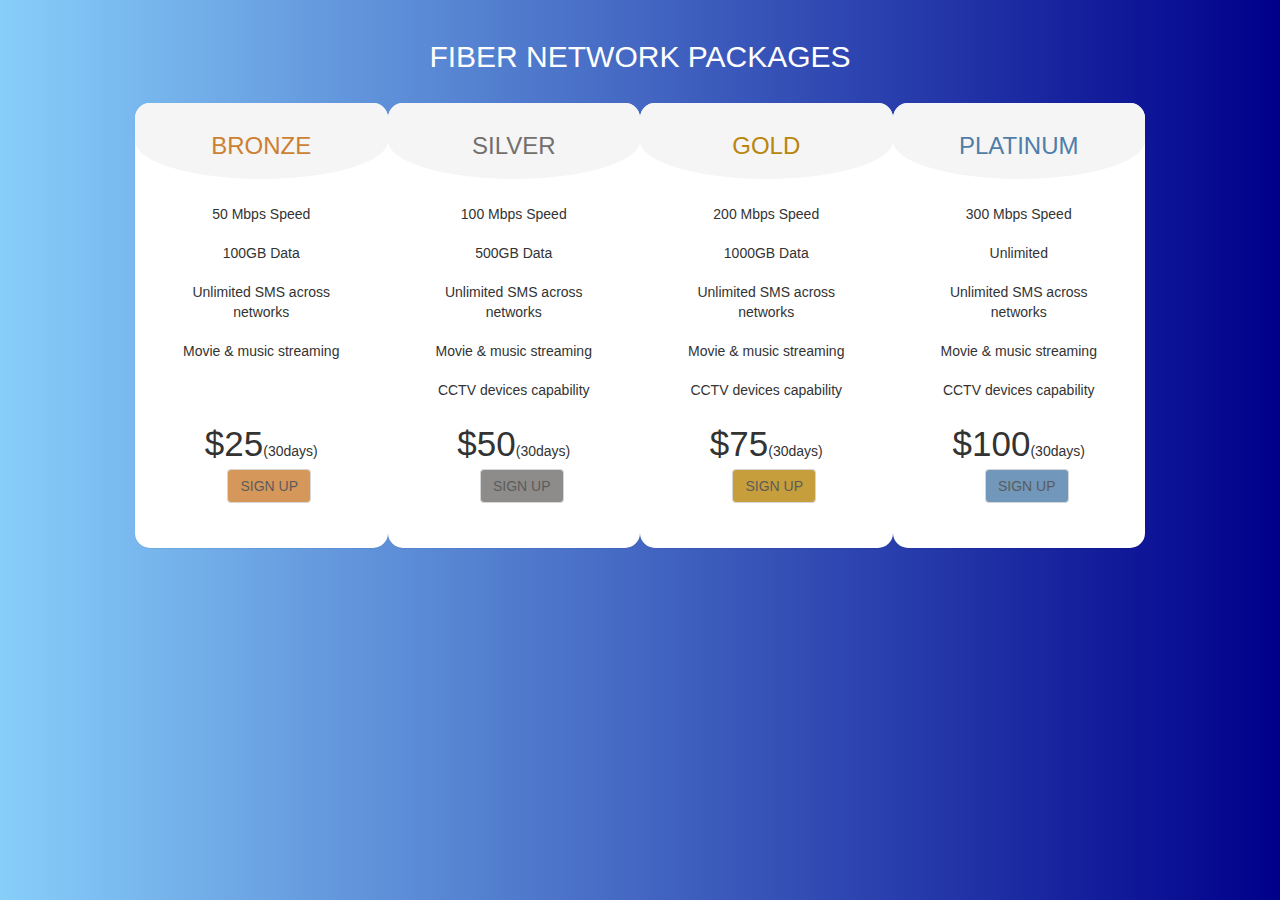
<file: Project02/index.html>
<!DOCTYPE html>
<html lang="en">
    <head>
        <title>Pricing</title>
        <meta charset="UTF-8">
        <meta name="viewport" content="width=device-width, initial-scale=1.0">
        <link rel="stylesheet" href="https://maxcdn.bootstrapcdn.com/bootstrap/3.4.1/css/bootstrap.min.css">
        <link rel="stylesheet" href="css/style.css">
    </head>
    <body>
        <div class="row">&nbsp;</div>
        <div class="row"><h2 class="text-center">FIBER NETWORK PACKAGES</h2></div>
        <div class="row">&nbsp;</div>
        <div class="row">
            <div class="box">
                <div class="col-sm-3 outer">
                    <div class="panel panel-default">
                        <div class="panel-heading  heading1">
                            <h3 class="text-center">BRONZE</h3>
                        </div>
                        <div class="panel-body">
                            <ul class="list-group">
                                <li class="list-group-item">50 Mbps Speed</li>
                                <li class="list-group-item">100GB Data</li>
                                <li class="list-group-item">Unlimited SMS across networks</li>
                                <li class="list-group-item">Movie & music streaming</li>
                                <li class="list-group-item">&nbsp;</li>
                                <li class="list-group-item"><span class="price">$25</span>(30days)<button class="btn btn-default btn1 col-sm-offset-1">SIGN UP</button></li>
                            </ul>
                        </div>
                    </div>
                </div>
                <div class="col-sm-3 outer">
                    <div class="panel panel-default ">
                        <div class="panel-heading heading2">
                            <h3 class="text-center">SILVER</h3>
                        </div>
                        <div class="panel-body">
                            <ul class="list-group">
                                <li class="list-group-item">100 Mbps Speed</li>
                                <li class="list-group-item">500GB Data</li>
                                <li class="list-group-item">Unlimited SMS across networks</li>
                                <li class="list-group-item">Movie & music streaming</li>
                                <li class="list-group-item">CCTV devices capability</li>           
                                <li class="list-group-item"><span class="price">$50</span>(30days)<button class="btn btn-default btn2 col-sm-offset-1">SIGN UP</button></li>
                            </ul>
                        </div>
                    </div>
                </div>
                <div class="col-sm-3 outer">
                    <div class="panel panel-default ">
                        <div class="panel-heading heading3">
                            <h3 class="text-center">GOLD</h3>
                        </div>
                        <div class="panel-body">
                            <ul class="list-group">
                                <li class="list-group-item">200 Mbps Speed</li>
                                <li class="list-group-item">1000GB Data</li>
                                <li class="list-group-item">Unlimited SMS across networks</li>
                                <li class="list-group-item">Movie & music streaming</li>
                                <li class="list-group-item">CCTV devices capability</li>
                                <li class="list-group-item"><span class="price">$75</span>(30days)<button class="btn btn-default btn3 col-sm-offset-1">SIGN UP</button></li>
                            </ul>
                        </div>
                    </div>
                </div>
                <div class="col-sm-3 outer">
                    <div class="panel panel-default">
                        <div class="panel-heading heading4">
                            <h3 class="text-center">PLATINUM</h3>
                        </div>
                        <div class="panel-body">
                            <ul class="list-group">
                                <li class="list-group-item">300 Mbps Speed</li>
                                <li class="list-group-item">Unlimited</li>
                                <li class="list-group-item">Unlimited SMS across networks</li>
                                <li class="list-group-item">Movie & music streaming</li>
                                <li class="list-group-item">CCTV devices capability</li>              
                                <li class="list-group-item"><span class="price">$100</span>(30days)<button class="btn btn-default btn4 col-sm-offset-1">SIGN UP</button></li>
                            </ul>
                        </div>
                    </div>
                </div>
            </div>
        </div>
        <script src="https://ajax.googleapis.com/ajax/libs/jquery/3.6.4/jquery.min.js"></script>
        <script src="https://maxcdn.bootstrapcdn.com/bootstrap/3.4.1/js/bootstrap.min.js"></script>
    </body>
</html>
</file>
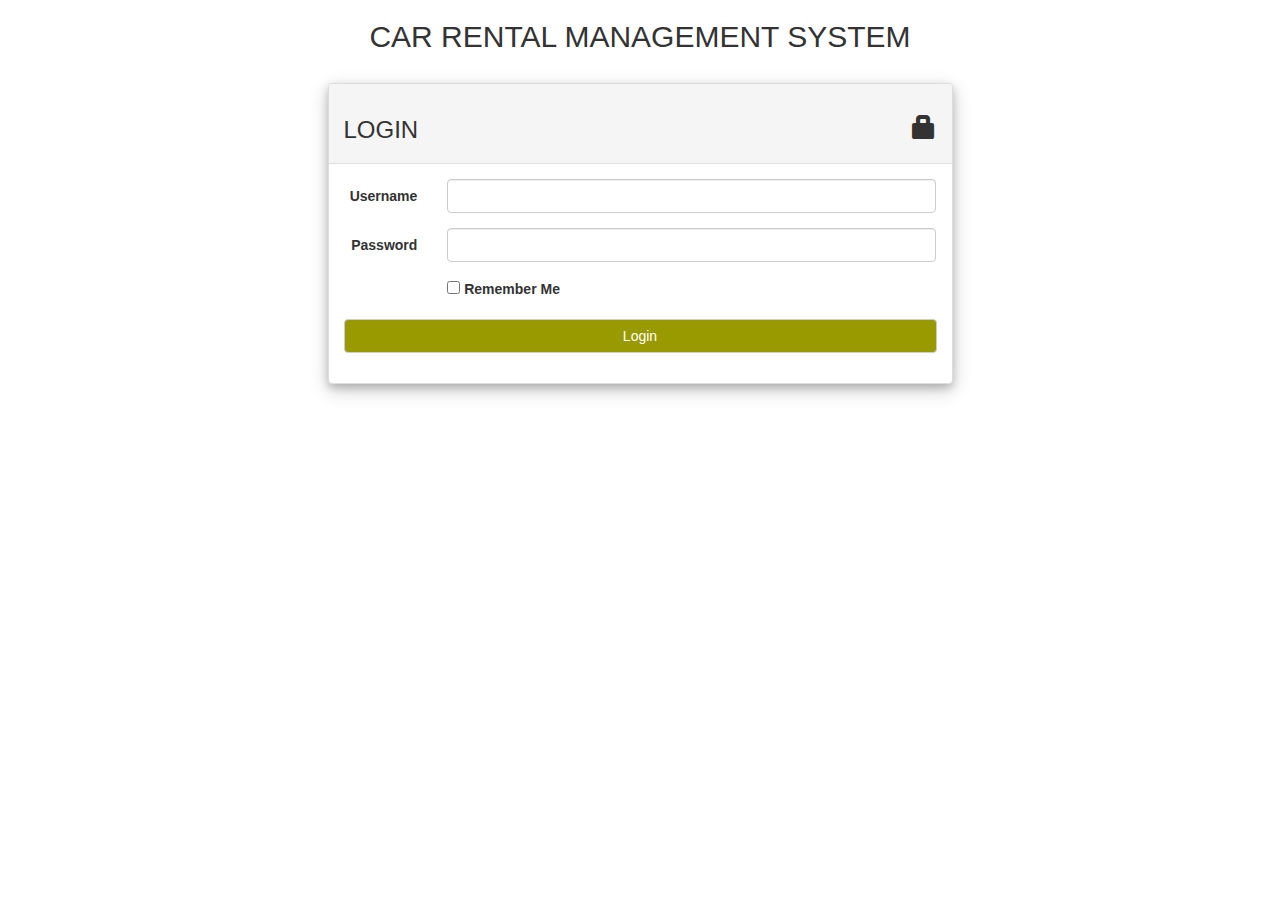
<file: Project 01/login.html>
<!DOCTYPE html>
<html lang="en">
    <head>
        <title>Login</title>
        <meta charset="UTF-8">
        <meta name="viewport" content="width=device-width, initial-scale=1.0">
        <link rel="stylesheet" href="https://maxcdn.bootstrapcdn.com/bootstrap/3.4.1/css/bootstrap.min.css">
        <link rel="stylesheet" href="css/style.css">
    </head>
    <body>
        <div class="row">
            <div class="col-sm-offset-3 col-sm-6"><h2 class="text-center">CAR RENTAL MANAGEMENT SYSTEM</h2></div>
        </div>
        <div class="row">&nbsp;</div>
        <div class="row">            
            <div class="col-sm-offset-3 col-sm-6">
                <div class="panel panel-default loginpanel">                
                    <div class="panel-heading text-nowrap">
                        <h3>LOGIN<span class="glyphicon glyphicon-lock col-sm-offset-10"></span></h3>
                    </div>
                    <div class="panel-body">
                        <form class="form-horizontal" action="action" target="_blank" method="post" autocomplete="off"><!-- check -->
                            <div class="form-group">
                                <label class="control-label col-sm-2" for="username">Username</label>
                                <div class="col-sm-10">
                                    <input  class="form-control" type="text" id="username" name="username" required>
                                </div>
                            </div>
                            <div class="form-group">
                                <label class="control-label col-sm-2" for="password">Password</label>
                                <div class="col-sm-10">
                                    <input class="form-control" type="password" id="password" name="password" required>
                                </div>
                            </div>
                            <div class="form-group">
                                <div class="col-sm-offset-2 col-sm-12"> 
                                    <label><input type="checkbox" name="remember" value="remember"> Remember Me</label>                   
                                </div>
                            </div>
                            <div class="form-group">
                                <div class="col-sm-12">
                                    <button class="btn btn-default btn-block" type="submit">Login</button>   
                                </div>
                            </div>
                        </form>
                    </div>
                </div>   
            </div>         
        </div>
        <script src="https://ajax.googleapis.com/ajax/libs/jquery/3.6.4/jquery.min.js"></script>
        <script src="https://maxcdn.bootstrapcdn.com/bootstrap/3.4.1/js/bootstrap.min.js"></script>
    </body>
</html>
</file>
<file: Project02/css/style.css>
body {
    background-color: #B9F2FF;
    background-image: linear-gradient(to right,lightskyblue, darkblue);
}
h2 {
    color: white;
}
.box {
    margin:0 150px;
}
.outer {
    padding: 0;
    border-style: hidden;
}
.panel {
    border-style: hidden;
    border-radius: 15px;
}
.panel:hover {
    box-shadow: 0 4px 8px 0 rgba(0, 0, 0, 0.3), 0 6px 20px 0 rgba(0, 0, 0, 0.2);
}
.panel-heading {
    border-style: hidden;
    border-radius: 15px 15px 50% 50%;
}
.heading1 {
    color: #CD7F32 !important;
}
.heading2 {
    color: #71706E !important;
}
.heading3 {
    color: #B8860B !important;
}
.heading4 {
    color: #4e7ea9 !important;
}
.panel:hover .panel-heading {
    color: white  !important;
}
.panel:hover .heading1 {
    background-color: #CD7F32;
}
.panel:hover .heading2 {
    background-color: #71706E;
}
.panel:hover .heading3 {
    background-color: #B8860B;
}
.panel:hover .heading4 {
    background-color: #4e7ea9;
}
.list-group-item {
    border-style: hidden;
    text-align: center;
}
.price {
    font-size: 35px !important;
}
.btn {
    opacity: 0.8;
}
.btn:hover {
    opacity: 1;
    font-weight: bold;
}
.btn1 {
    background-color: #CD7F32 !important;
}
.btn2 {
    background-color: #71706E !important;
}
.btn3 {
    background-color: #B8860B !important;
}
.btn4 {
    background-color: #4e7ea9 !important;
}
</file>
<file: Project 01/css/style.css>
.loginpanel {
    box-shadow: 0 4px 8px 0 rgba(0, 0, 0, 0.2), 0 6px 20px 0 rgba(0, 0, 0, 0.19);
}
.login panel .panel-heading, .btn-block {
    background-color: #999900 !important;
    color: white !important;
}
</file>
